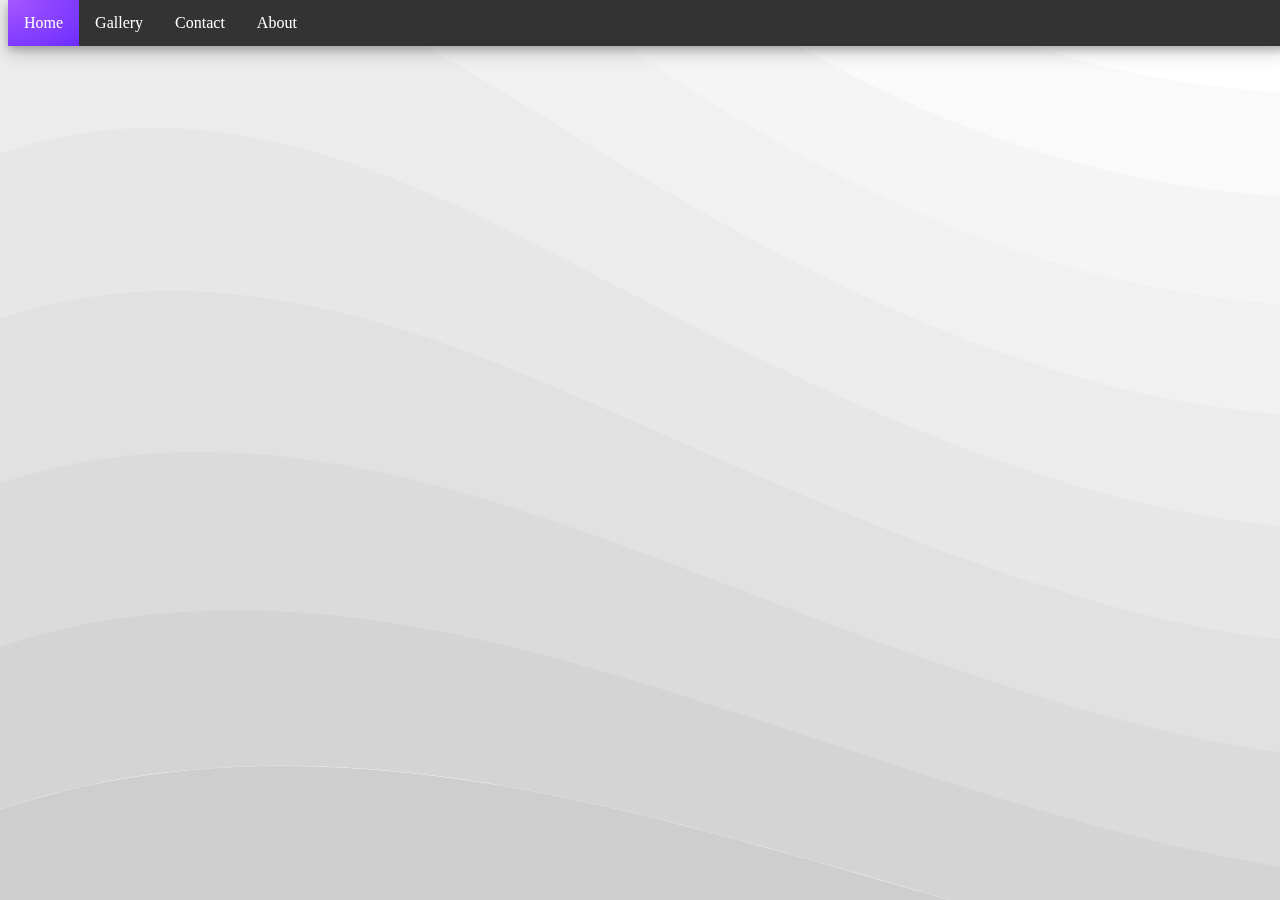
<file: index.html>
<!DOCTYPE html>

<html lang="en">
    <head>
        <link href="https://cdn.jsdelivr.net/npm/bootstrap@5.2.3/dist/css/bootstrap.min.css" rel="stylesheet" integrity="sha384-rbsA2VBKQhggwzxH7pPCaAqO46MgnOM80zW1RWuH61DGLwZJEdK2Kadq2F9CUG65" crossorigin="anonymous">
        <script src="https://cdn.jsdelivr.net/npm/bootstrap@5.2.3/dist/js/bootstrap.bundle.min.js" integrity="sha384-kenU1KFdBIe4zVF0s0G1M5b4hcpxyD9F7jL+jjXkk+Q2h455rYXK/7HAuoJl+0I4" crossorigin="anonymous"></script>
        <link href="styles.css" rel="stylesheet">
        <title>My Webpage</title>
    </head>
    <body>
        <ul>
            <li><a class="active" href="index.html">Home</a></li>
            <li><a href="gallery.html">Gallery</a></li>
            <li><a href="contact.html">Contact</a></li>
            <li><a href="about.html">About</a></li>
        </ul>

        


    </body>
</html>
</file>
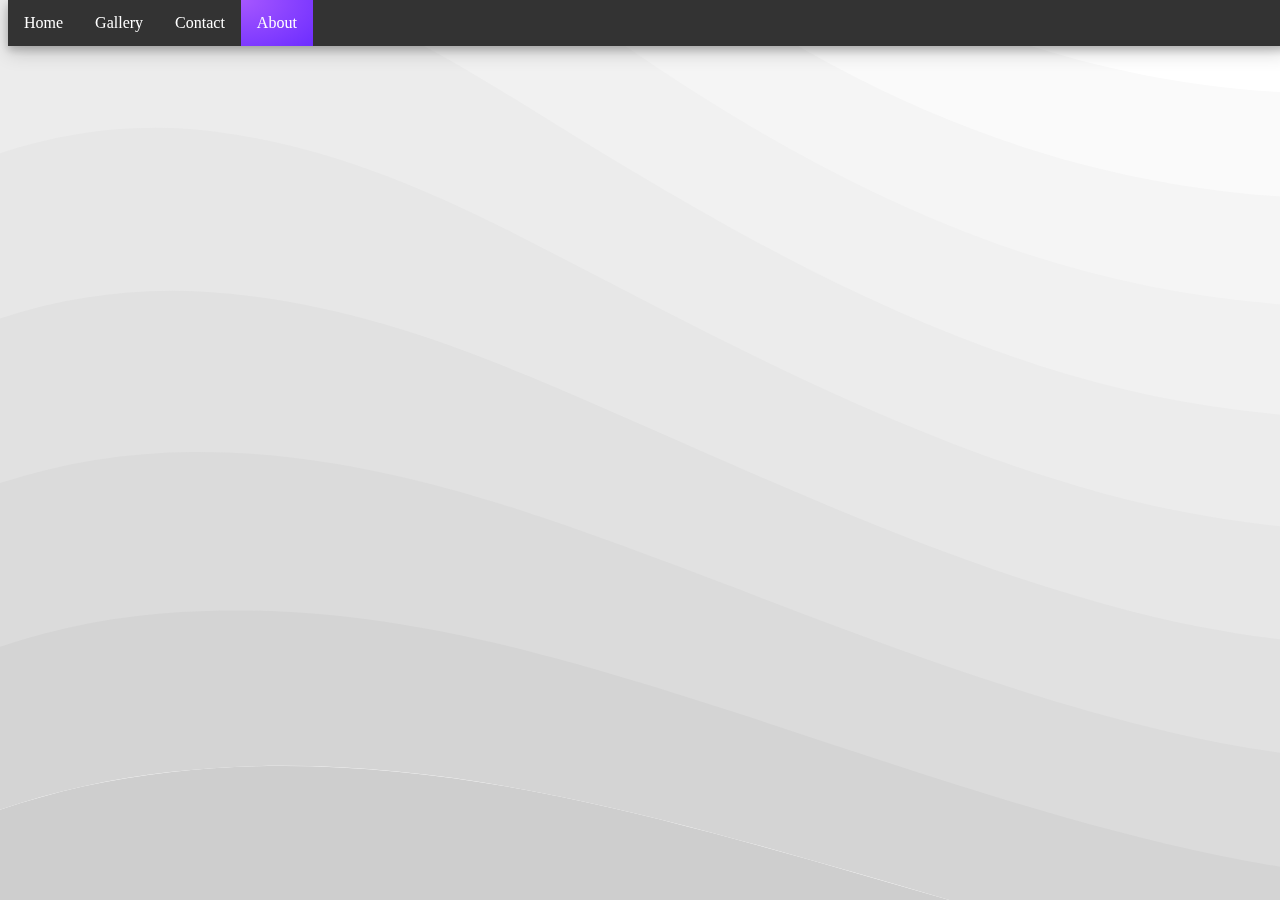
<file: about.html>
<!DOCTYPE html>
<html lang="en">
<head>
    <link href="https://cdn.jsdelivr.net/npm/bootstrap@5.2.3/dist/css/bootstrap.min.css" rel="stylesheet" integrity="sha384-rbsA2VBKQhggwzxH7pPCaAqO46MgnOM80zW1RWuH61DGLwZJEdK2Kadq2F9CUG65" crossorigin="anonymous">
    <script src="https://cdn.jsdelivr.net/npm/bootstrap@5.2.3/dist/js/bootstrap.bundle.min.js" integrity="sha384-kenU1KFdBIe4zVF0s0G1M5b4hcpxyD9F7jL+jjXkk+Q2h455rYXK/7HAuoJl+0I4" crossorigin="anonymous"></script>
    <link href="styles.css" rel="stylesheet">
    <title>About</title>
</head>
<body>
    <ul>
        <li><a href="index.html">Home</a></li>
        <li><a href="gallery.html">Gallery</a></li>
        <li><a href="contact.html">Contact</a></li>
        <li><a class="active" href="contact.html">About</a></li>
    </ul>

</body>
</html>
</file>
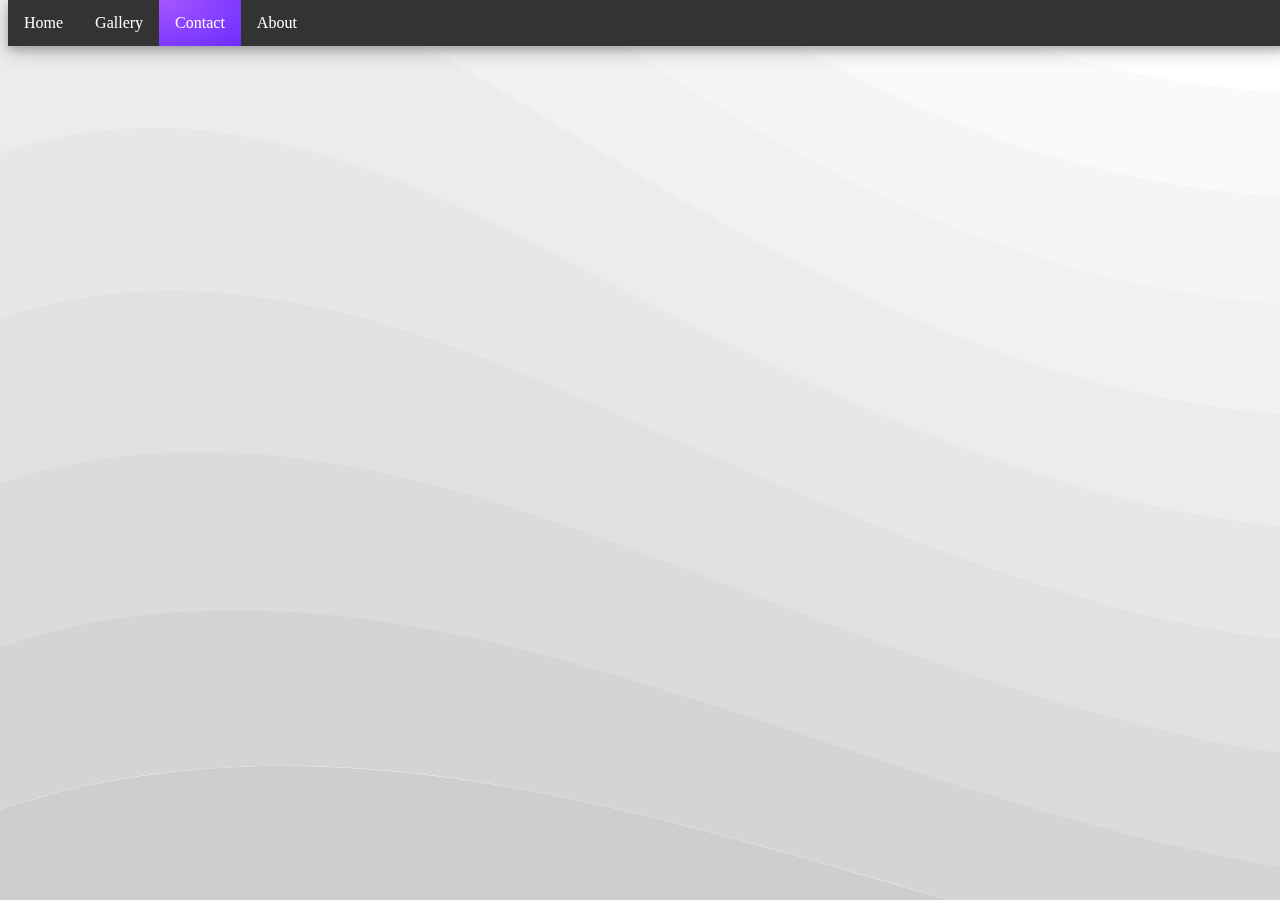
<file: contact.html>
<!DOCTYPE html>

<html lang="en">
    <head>
        <link href="https://cdn.jsdelivr.net/npm/bootstrap@5.2.3/dist/css/bootstrap.min.css" rel="stylesheet" integrity="sha384-rbsA2VBKQhggwzxH7pPCaAqO46MgnOM80zW1RWuH61DGLwZJEdK2Kadq2F9CUG65" crossorigin="anonymous">
        <script src="https://cdn.jsdelivr.net/npm/bootstrap@5.2.3/dist/js/bootstrap.bundle.min.js" integrity="sha384-kenU1KFdBIe4zVF0s0G1M5b4hcpxyD9F7jL+jjXkk+Q2h455rYXK/7HAuoJl+0I4" crossorigin="anonymous"></script>
        <link href="styles.css" rel="stylesheet">
        <title>My Webpage</title>
    </head>
    <body>
        <ul>
            <li><a href="index.html">Home</a></li>
            <li><a href="gallery.html">Gallery</a></li>
            <li><a class="active" href="contact.html">Contact</a></li>
            <li><a href="about.html">About</a></li>
        </ul>


    </body>
</html>
</file>
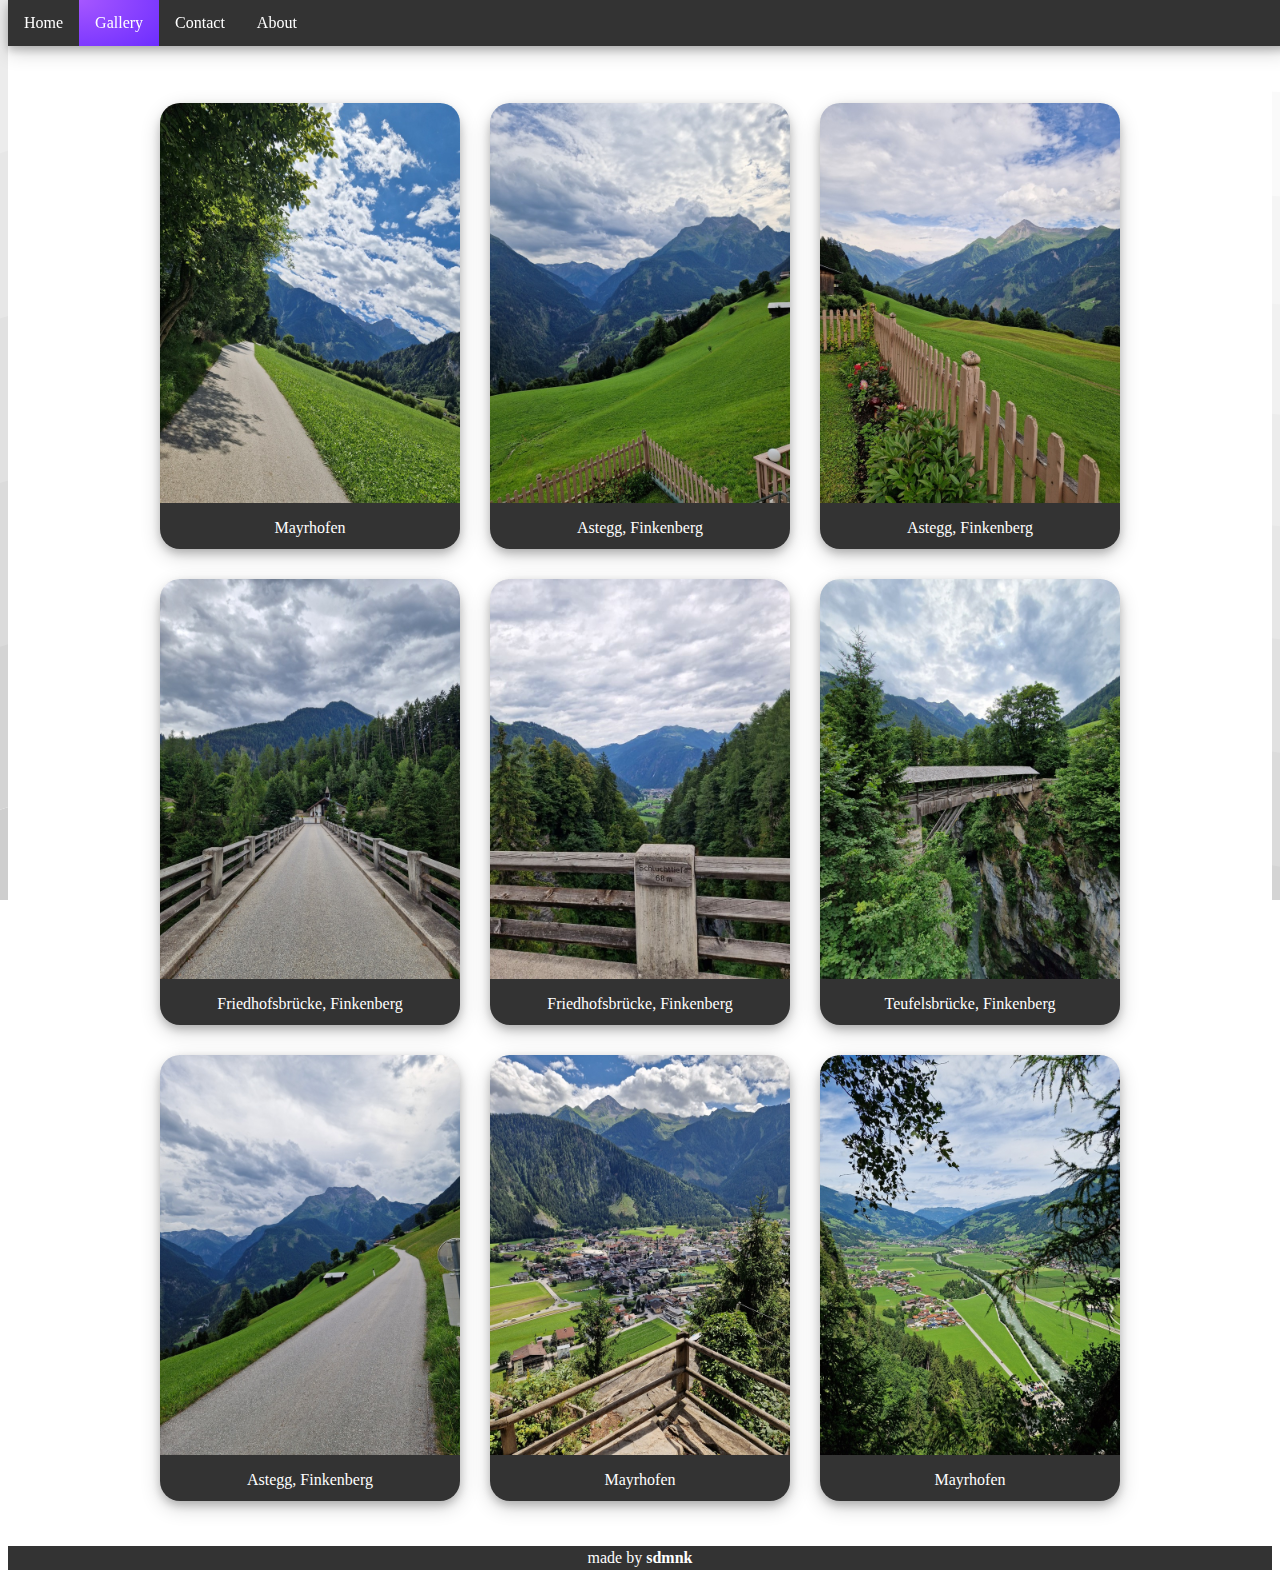
<file: gallery.html>
<!DOCTYPE html>

<html lang="en">
    <head>
        <link href="https://cdn.jsdelivr.net/npm/bootstrap@5.2.3/dist/css/bootstrap.min.css" rel="stylesheet" integrity="sha384-rbsA2VBKQhggwzxH7pPCaAqO46MgnOM80zW1RWuH61DGLwZJEdK2Kadq2F9CUG65" crossorigin="anonymous">
        <script src="https://cdn.jsdelivr.net/npm/bootstrap@5.2.3/dist/js/bootstrap.bundle.min.js" integrity="sha384-kenU1KFdBIe4zVF0s0G1M5b4hcpxyD9F7jL+jjXkk+Q2h455rYXK/7HAuoJl+0I4" crossorigin="anonymous"></script>
        <link href="styles.css" rel="stylesheet">
        <title>Gallery</title>

    <script>
        function ShowButtons(event)
        {
            var buttons = event.target.parentElement.querySelector('.buttons');
            var img = event.target.parentElement.querySelector('img');
            var desc = event.target.parentElement.querySelector('desc');
            buttons.style.display = "flex";
            img.style.filter = "grayscale(100%)";
        }

        function HideButtons(event)
        {
            var buttons = event.target.parentElement.querySelector('.buttons');
            var img = event.target.parentElement.querySelector('img');
            var desc = event.target.parentElement.querySelector('desc');
            buttons.style.display = "none";
            img.style.filter = "grayscale(0%)";
        }

        function View(event)
        {
            var imageUrl = event.target.parentElement.previousElementSibling.src;
            var imageName = imageUrl.substring(imageUrl.lastIndexOf("/") + 1, imageUrl.lastIndexOf("."));
            var newImageUrl = "images/" + imageName + "original.jpg";
            window.open(newImageUrl, "_blank");
        }

        function Download(event)
        {
            var imageUrl = event.target.parentElement.previousElementSibling.src;
            var imageName = imageUrl.substring(imageUrl.lastIndexOf("/") + 1, imageUrl.lastIndexOf("."));
            var newImageUrl = "images/" + imageName + "original.jpg";
            var link = document.createElement("a");
            link.href = newImageUrl;
            link.download = "bysdmnk_photo.jpg";
            document.body.appendChild(link);
            link.click();
            document.body.removeChild(link);
        }
    </script>
    </head>

    <body>
        <ul>
            <li><a href="index.html">Home</a></li>
            <li><a class="active" href="gallery.html">Gallery</a></li>
            <li><a href="contact.html">Contact</a></li>
            <li><a href="about.html">About</a></li>
        </ul>
        <div class="gallery">
            <div class="item">
                <div class="imagebutton" onmouseenter="ShowButtons(event)" onmouseleave="HideButtons(event)">
                    <img src="images/img1.jpg" alt="Mayrhofen" width="600" height="400">
                    <div class="buttons">
                        <button class="button" onclick="View(event)">View</button>
                        <button class="button" onclick="Download(event)">Download</button>
                    </div>
                </div>
                <div class="desc">Mayrhofen</div>
            </div>
            <div class="item">
                <div class="imagebutton" onmouseenter="ShowButtons(event)" onmouseleave="HideButtons(event)">
                    <img src="images/img2.jpg" alt="Finkenberg" width="600" height="400">
                    <div class="buttons">
                        <button class="button" onclick="View(event)">View</button>
                        <button class="button" onclick="Download(event)">Download</button>
                    </div>
                </div>
                <div class="desc">Astegg, Finkenberg</div>
            </div>
            <div class="item">
                <div class="imagebutton" onmouseenter="ShowButtons(event)" onmouseleave="HideButtons(event)">
                    <img src="images/img3.jpg" alt="Finkenberg" width="600" height="400">
                    <div class="buttons">
                        <button class="button" onclick="View(event)">View</button>
                        <button class="button" onclick="Download(event)">Download</button>
                    </div>
                </div>
                <div class="desc">Astegg, Finkenberg</div>
            </div>
            <div class="item">
                <div class="imagebutton" onmouseenter="ShowButtons(event)" onmouseleave="HideButtons(event)">
                    <img src="images/img4.jpg" alt="Finkenberg" width="600" height="400">
                    <div class="buttons">
                        <button class="button" onclick="View(event)">View</button>
                        <button class="button" onclick="Download(event)">Download</button>
                    </div>
                </div>
                <div class="desc">Friedhofsbrücke, Finkenberg</div>
            </div>
            <div class="item">
                <div class="imagebutton" onmouseenter="ShowButtons(event)" onmouseleave="HideButtons(event)">
                    <img src="images/img5.jpg" alt="Finkenberg" width="600" height="400">
                    <div class="buttons">
                        <button class="button" onclick="View(event)">View</button>
                        <button class="button" onclick="Download(event)">Download</button>
                    </div>
                </div>
                <div class="desc">Friedhofsbrücke, Finkenberg</div>
            </div>
            <div class="item">
                <div class="imagebutton" onmouseenter="ShowButtons(event)" onmouseleave="HideButtons(event)">
                    <img src="images/img6.jpg" alt="Finkenberg" width="600" height="400">
                    <div class="buttons">
                        <button class="button" onclick="View(event)">View</button>
                        <button class="button" onclick="Download(event)">Download</button>
                    </div>
                </div>
                <div class="desc">Teufelsbrücke, Finkenberg</div>
            </div>
            <div class="item">
                <div class="imagebutton" onmouseenter="ShowButtons(event)" onmouseleave="HideButtons(event)">
                    <img src="images/img7.jpg" alt="Finkenberg" width="600" height="400">
                    <div class="buttons">
                        <button class="button" onclick="View(event)">View</button>
                        <button class="button" onclick="Download(event)">Download</button>
                    </div>
                </div>
                <div class="desc">Astegg, Finkenberg</div>
            </div>
            <div class="item">
                <div class="imagebutton" onmouseenter="ShowButtons(event)" onmouseleave="HideButtons(event)">
                    <img src="images/img8.jpg" alt="Mayrhofen" width="600" height="400">
                    <div class="buttons">
                        <button class="button" onclick="View(event)">View</button>
                        <button class="button" onclick="Download(event)">Download</button>
                    </div>
                </div>
                <div class="desc">Mayrhofen</div>
            </div>
            <div class="item">
                <div class="imagebutton" onmouseenter="ShowButtons(event)" onmouseleave="HideButtons(event)">
                    <img src="images/img9.jpg" alt="Mayrhofen" width="600" height="400">
                    <div class="buttons">
                        <button class="button" onclick="View(event)">View</button>
                        <button class="button" onclick="Download(event)">Download</button>
                    </div>
                </div>
                <div class="desc">Mayrhofen</div>
            </div>
        </div>
    <footer>
        made by <b>sdmnk</b>
    </footer>
</html>
</file>
<file: styles.css>
html {
    scroll-behavior: smooth;
}

ul {
    list-style-type: none;
    margin: 0;
    padding: 0;
    overflow: hidden;
    background-color: #333;
    position: fixed;
    top: 0;
    width: 100%;
    z-index: 1;
    box-shadow: 0 4px 8px 0 rgba(0, 0, 0, 0.2), 0 6px 20px 0 rgba(0, 0, 0, 0.19);
}

li {
    float: left;
}

li a {
    display: block;
    color: white;
    text-align: center;
    padding: 14px 16px;
    text-decoration: none;
}

li a:hover {
    background: white;
    color: black;
}

.active {
    background: radial-gradient(at left top, #A657FF, #6D2DFF);
}

div.item {
    background-color: #333;
    margin: 15px;
    float: left;
    width: 300px;
    padding: 0;
    box-shadow: 0 4px 8px 0 rgba(0, 0, 0, 0.2), 0 6px 20px 0 rgba(0, 0, 0, 0.19);
    border-radius: 25px 25px 20px 20px;
}

div.item img {
    width: 100%;
    height: auto;
    border-radius: 20px 20px 0px 0px;
}

div.item img:hover {
    width: 100%;
    height: auto;
    color: #ff000080;
}

div.desc {
    padding: 12px;
    text-align: center;
    color: white;
}

div.gallery {
    padding: 0px 7%;
    padding-top: 80px;
    padding-bottom: 30px;
    display: flex;
    flex-wrap: wrap;
    justify-content: center;
    background-color: white;
}

.button {
    background: radial-gradient(at left top, #A657FF, #6D2DFF);
    color: white;
    border: 0px solid white;
    padding: 13px 28px;
    text-align: center;
    text-decoration: none;
    display: inline-block;
    font-size: 16px;
    margin: 5px;
    cursor: pointer;
    float: right;
    box-shadow: 0 4px 8px 0 rgba(0, 0, 0, 0.2), 0 6px 20px 0 rgba(0, 0, 0, 0.19);
    border-radius: 6px;
}

.button:hover {
    background: white;
    color: black;
    padding: 10px 25px;
    border: 3px solid #7842f5;
}

.imagebutton {
    position: relative;
}

.buttons {
    position: absolute;
    top: 50%;
    left: 50%;
    transform: translate(-50%, -50%);
    -ms-transform: translate(-50%, -50%);
    width: 100%;
    flex-wrap: wrap;
    justify-content: center;
    display: none;
}

.checkbox {
    position: absolute;
    top: 10px;
    right: 10px;
    z-index: 1;
}

.checkmark {
    position: absolute;
    top: 0;
    left: 0;
    height: 25px;
    width: 25px;
    background-color: #eee;
}

.container:hover input ~ .checkmark {
    background-color: #ccc;
}

.container input:checked ~ .checkmark {
    background-color: #2196F3;
}

body {
    background-image: url("data:image/svg+xml,%3Csvg xmlns='http://www.w3.org/2000/svg' width='100%25' height='100%25' viewBox='0 0 1600 800'%3E%3Cg %3E%3Cpath fill='%23cecece' d='M486 705.8c-109.3-21.8-223.4-32.2-335.3-19.4C99.5 692.1 49 703 0 719.8V800h843.8c-115.9-33.2-230.8-68.1-347.6-92.2C492.8 707.1 489.4 706.5 486 705.8z'/%3E%3Cpath fill='%23d4d4d4' d='M1600 0H0v719.8c49-16.8 99.5-27.8 150.7-33.5c111.9-12.7 226-2.4 335.3 19.4c3.4 0.7 6.8 1.4 10.2 2c116.8 24 231.7 59 347.6 92.2H1600V0z'/%3E%3Cpath fill='%23dbdbdb' d='M478.4 581c3.2 0.8 6.4 1.7 9.5 2.5c196.2 52.5 388.7 133.5 593.5 176.6c174.2 36.6 349.5 29.2 518.6-10.2V0H0v574.9c52.3-17.6 106.5-27.7 161.1-30.9C268.4 537.4 375.7 554.2 478.4 581z'/%3E%3Cpath fill='%23e1e1e1' d='M0 0v429.4c55.6-18.4 113.5-27.3 171.4-27.7c102.8-0.8 203.2 22.7 299.3 54.5c3 1 5.9 2 8.9 3c183.6 62 365.7 146.1 562.4 192.1c186.7 43.7 376.3 34.4 557.9-12.6V0H0z'/%3E%3Cpath fill='%23E7E7E7' d='M181.8 259.4c98.2 6 191.9 35.2 281.3 72.1c2.8 1.1 5.5 2.3 8.3 3.4c171 71.6 342.7 158.5 531.3 207.7c198.8 51.8 403.4 40.8 597.3-14.8V0H0v283.2C59 263.6 120.6 255.7 181.8 259.4z'/%3E%3Cpath fill='%23ececec' d='M1600 0H0v136.3c62.3-20.9 127.7-27.5 192.2-19.2c93.6 12.1 180.5 47.7 263.3 89.6c2.6 1.3 5.1 2.6 7.7 3.9c158.4 81.1 319.7 170.9 500.3 223.2c210.5 61 430.8 49 636.6-16.6V0z'/%3E%3Cpath fill='%23f1f1f1' d='M454.9 86.3C600.7 177 751.6 269.3 924.1 325c208.6 67.4 431.3 60.8 637.9-5.3c12.8-4.1 25.4-8.4 38.1-12.9V0H288.1c56 21.3 108.7 50.6 159.7 82C450.2 83.4 452.5 84.9 454.9 86.3z'/%3E%3Cpath fill='%23f5f5f5' d='M1600 0H498c118.1 85.8 243.5 164.5 386.8 216.2c191.8 69.2 400 74.7 595 21.1c40.8-11.2 81.1-25.2 120.3-41.7V0z'/%3E%3Cpath fill='%23fafafa' d='M1397.5 154.8c47.2-10.6 93.6-25.3 138.6-43.8c21.7-8.9 43-18.8 63.9-29.5V0H643.4c62.9 41.7 129.7 78.2 202.1 107.4C1020.4 178.1 1214.2 196.1 1397.5 154.8z'/%3E%3Cpath fill='%23FFFFFF' d='M1315.3 72.4c75.3-12.6 148.9-37.1 216.8-72.4h-723C966.8 71 1144.7 101 1315.3 72.4z'/%3E%3C/g%3E%3C/svg%3E");
    background-attachment: fixed;
    background-size: cover;
}

footer {
    background-color: #333;
    width: 100%;
    color: white;
    padding: 3px 0px;
    text-align: center;
    left: 0;
    bottom: 0;
}

.contain {
    display: flex;
    justify-content: center;
    align-items: center;
    height: 100vh;
}

.about {
    width: 600px;
}

.title {
    font-size: 200px;
    color: #A657FF;
}

.arrow-down {
    position: absolute;
    bottom: 70px;
    left: 50%;
    width: 0;
    height: 0;
    border-left: 10px solid transparent;
    border-right: 10px solid transparent;
    border-top: 30px solid #000;
    transform: translateX(-50%);
}

.content {
    position: relative;
}

h1 {
    color: #A657FF;
}
</file>
